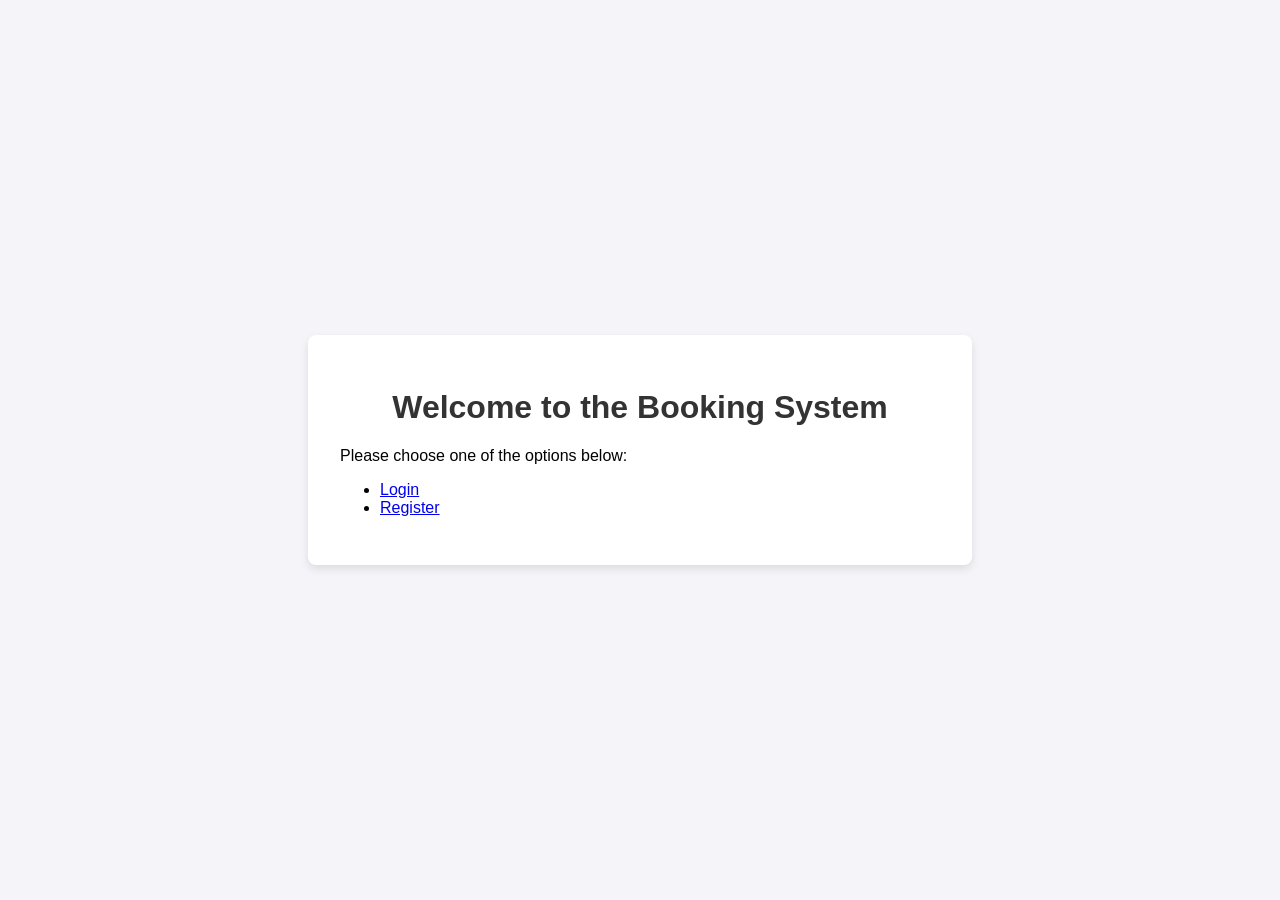
<file: views/index.html>
<!DOCTYPE html>
<html lang="en">
<head>
    <meta charset="UTF-8">
    <meta name="viewport" content="width=device-width, initial-scale=1.0">
    <title>Home</title>
    <link rel="stylesheet" href="/static/styles.css">
</head>
<body>
    <div class="container">
        <h1>Welcome to the Booking System</h1>
        <p>Please choose one of the options below:</p>
        <ul>
            <li><a href="/login">Login</a></li>
            <li><a href="/register">Register</a></li>
        </ul>
    </div>
</body>
</html>
</file>
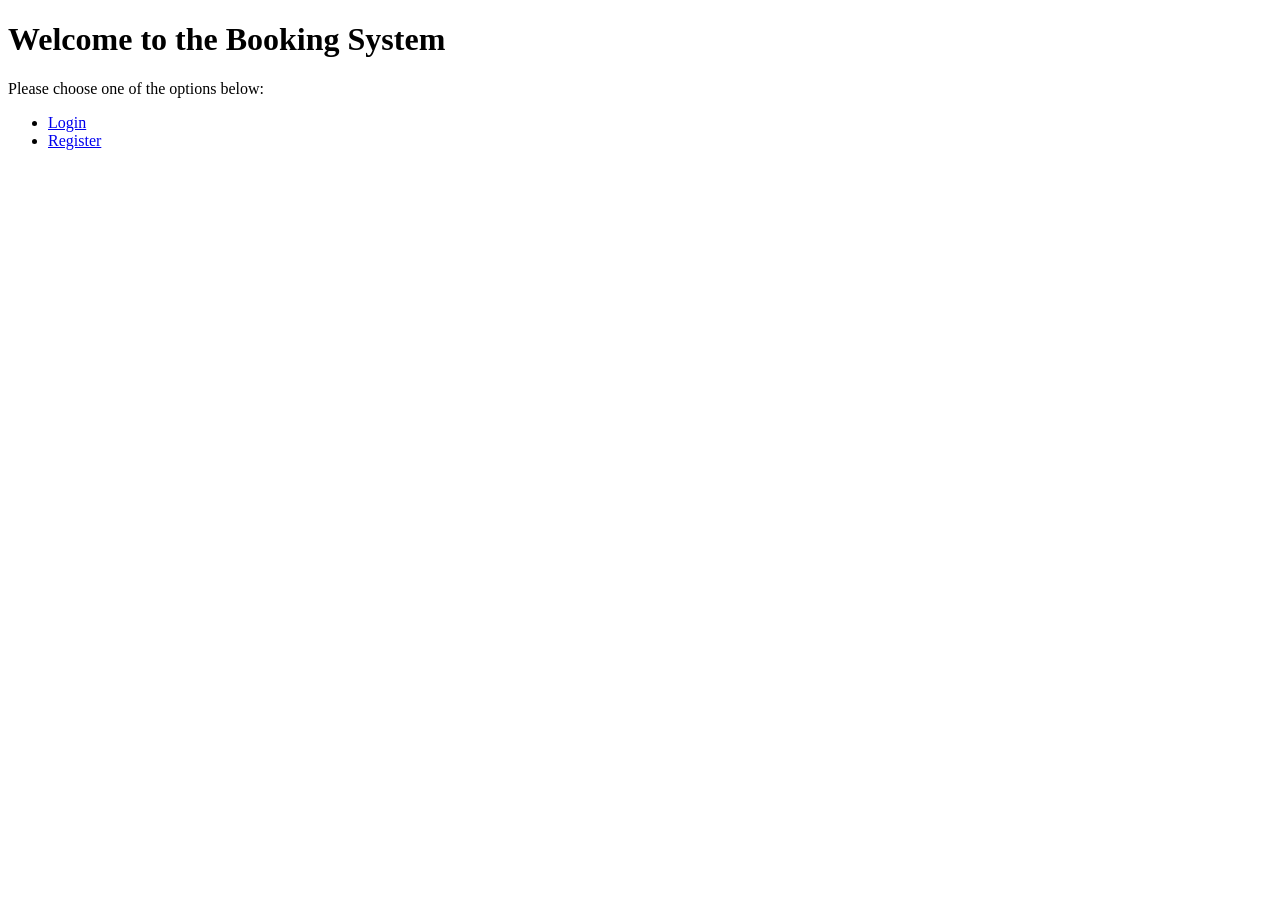
<file: etusivu.html>
<!DOCTYPE html>
<html lang="en">
<head>
    <meta charset="UTF-8">
    <meta name="viewport" content="width=device-width, initial-scale=1.0">
    <title>Home</title>
</head>
<body>
    <div class="container">
        <h1>Welcome to the Booking System</h1>
        <p>Please choose one of the options below:</p>
        <ul>
            <li><a href="/login">Login</a></li>
            <li><a href="/register">Register</a></li>
        </ul>
    </div>
</body>
</html>
</file>
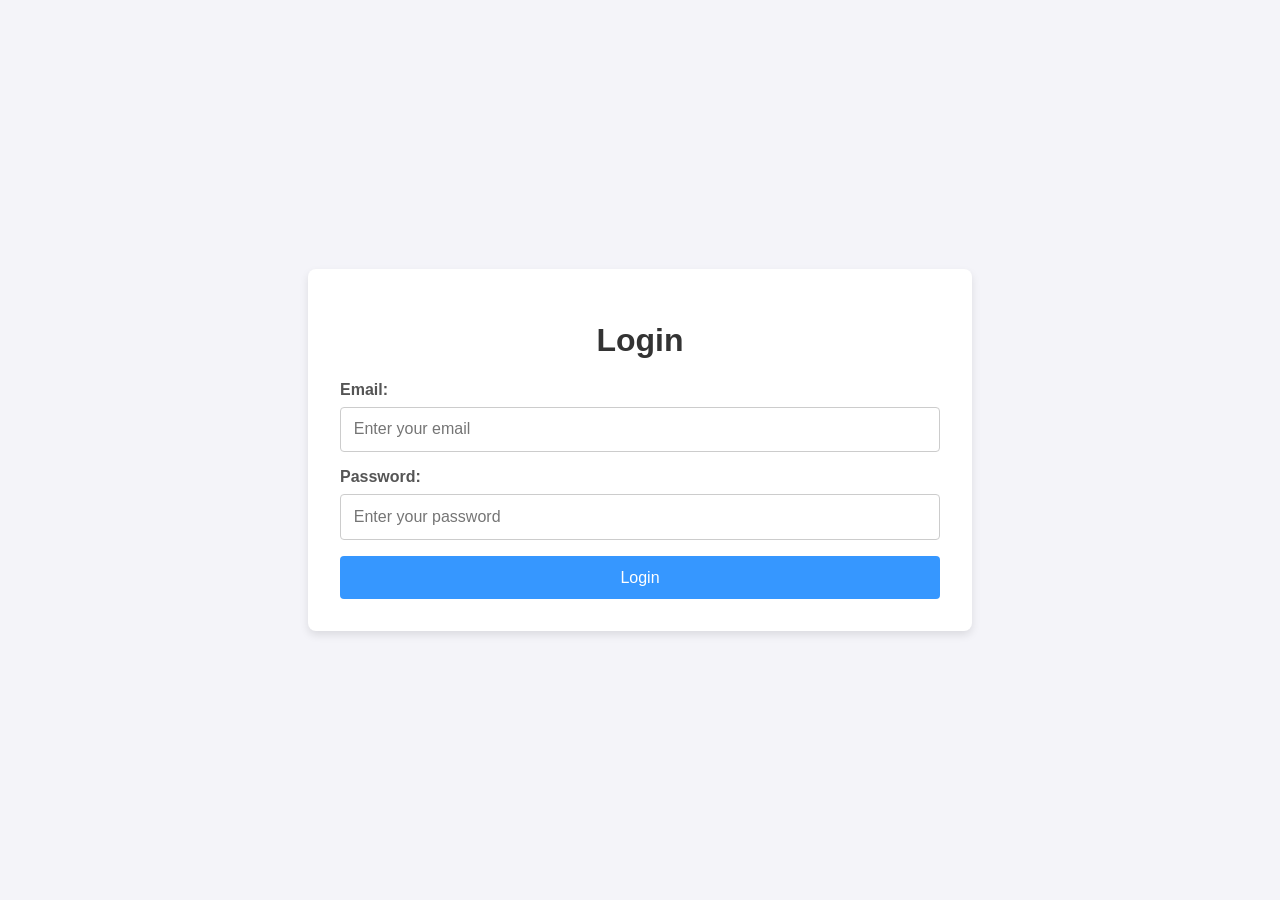
<file: login.html>
<!DOCTYPE html>
<html lang="en">
<head>
    <meta charset="UTF-8">
    <meta name="viewport" content="width=device-width, initial-scale=1.0">
    <title>User Login</title>
    <link rel="stylesheet" href="/static/styles.css">  <!-- Linkitä ulkoinen CSS-tiedosto -->
</head>
<body>
    <div class="container">
        <h1>Login</h1>
        <form action="/login" method="POST">
            <label for="username">Email:</label>
            <input type="email" id="username" name="username" placeholder="Enter your email" required>

            <label for="password">Password:</label>
            <input type="password" id="password" name="password" placeholder="Enter your password" required>

            <button type="submit">Login</button>
        </form>
    </div>
</body>
</html>
</file>
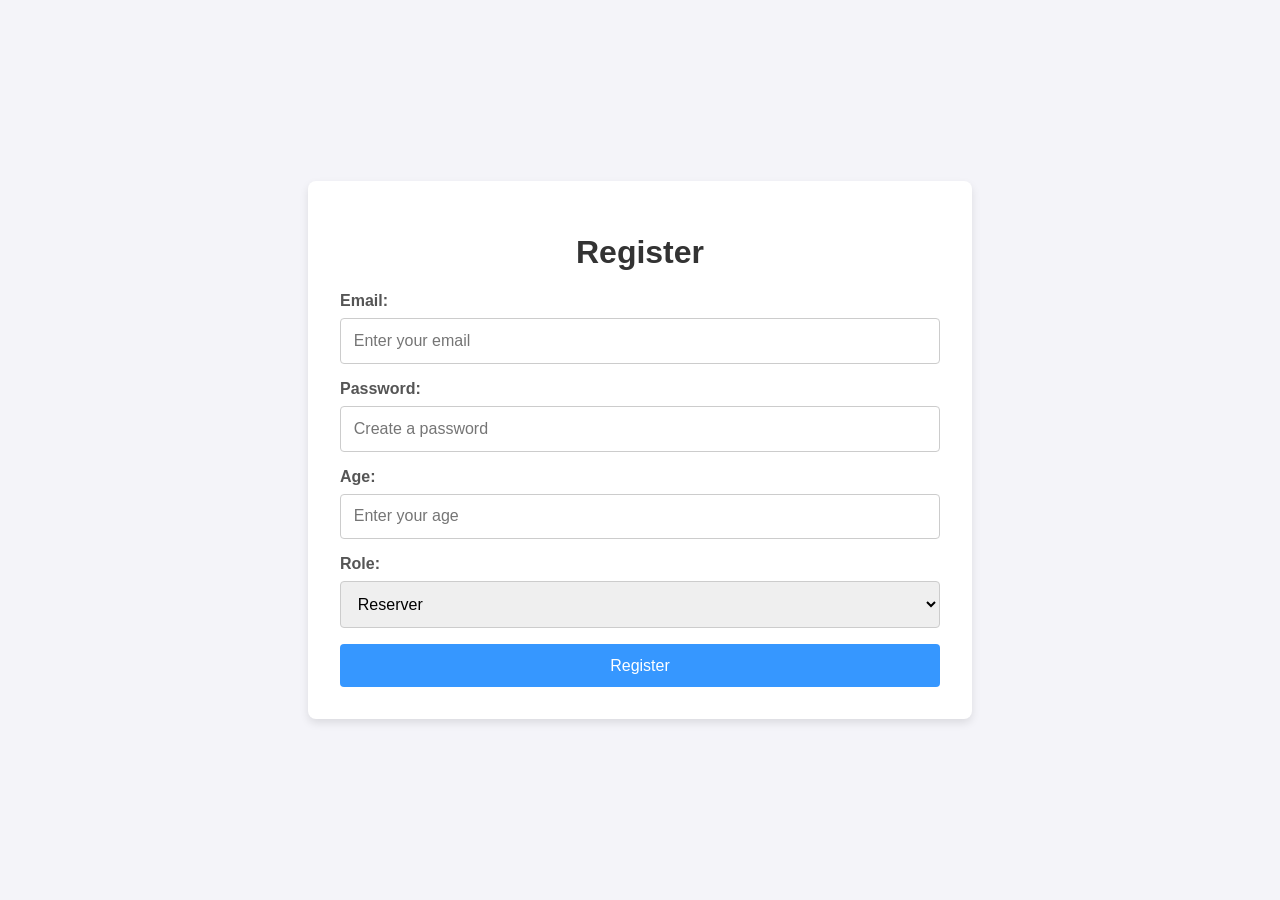
<file: register.html>
<!DOCTYPE html>
<html lang="en">
<head>
    <meta charset="UTF-8">
    <meta name="viewport" content="width=device-width, initial-scale=1.0">
    <title>User Registration</title>
    <link rel="stylesheet" href="/static/styles.css">  <!-- Linkitä ulkoinen CSS-tiedosto -->
</head>
<body>
    <div class="container">
        <h1>Register</h1>
        <form action="/register" method="POST">
            <label for="username">Email:</label>
            <input type="email" id="username" name="username" placeholder="Enter your email" required>

            <label for="password">Password:</label>
            <input type="password" id="password" name="password" placeholder="Create a password" required>

            <label for="age">Age:</label>
            <input type="number" id="age" name="age" placeholder="Enter your age" min="0" required>

            <label for="role">Role:</label>
            <select id="role" name="role">
                <option value="reserver">Reserver</option>
                <option value="admin">Administrator</option>
            </select>

            <button type="submit">Register</button>
        </form>
    </div>
</body>
</html>
</file>
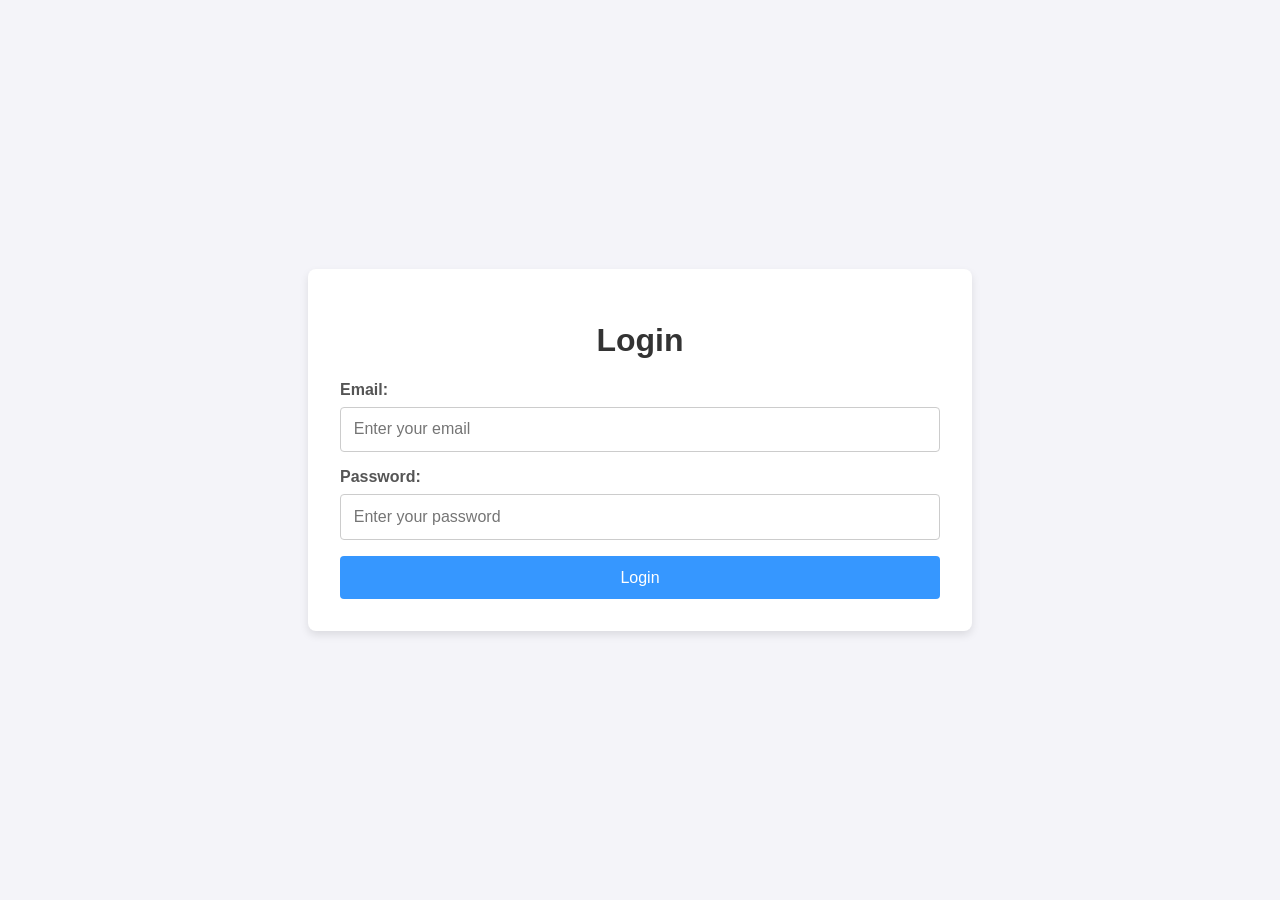
<file: views/login.html>
<!DOCTYPE html>
<html lang="en">
<head>
    <meta charset="UTF-8">
    <meta name="viewport" content="width=device-width, initial-scale=1.0">
    <title>User Login</title>
    <link rel="stylesheet" href="/static/styles.css">
</head>
<body>
    <div class="container">
        <h1>Login</h1>
        <form action="/login" method="POST">
            <label for="username">Email:</label>
            <input type="email" id="username" name="username" placeholder="Enter your email" required>

            <label for="password">Password:</label>
            <input type="password" id="password" name="password" placeholder="Enter your password" required>

            <button type="submit">Login</button>
        </form>
    </div>
</body>
</html>
</file>
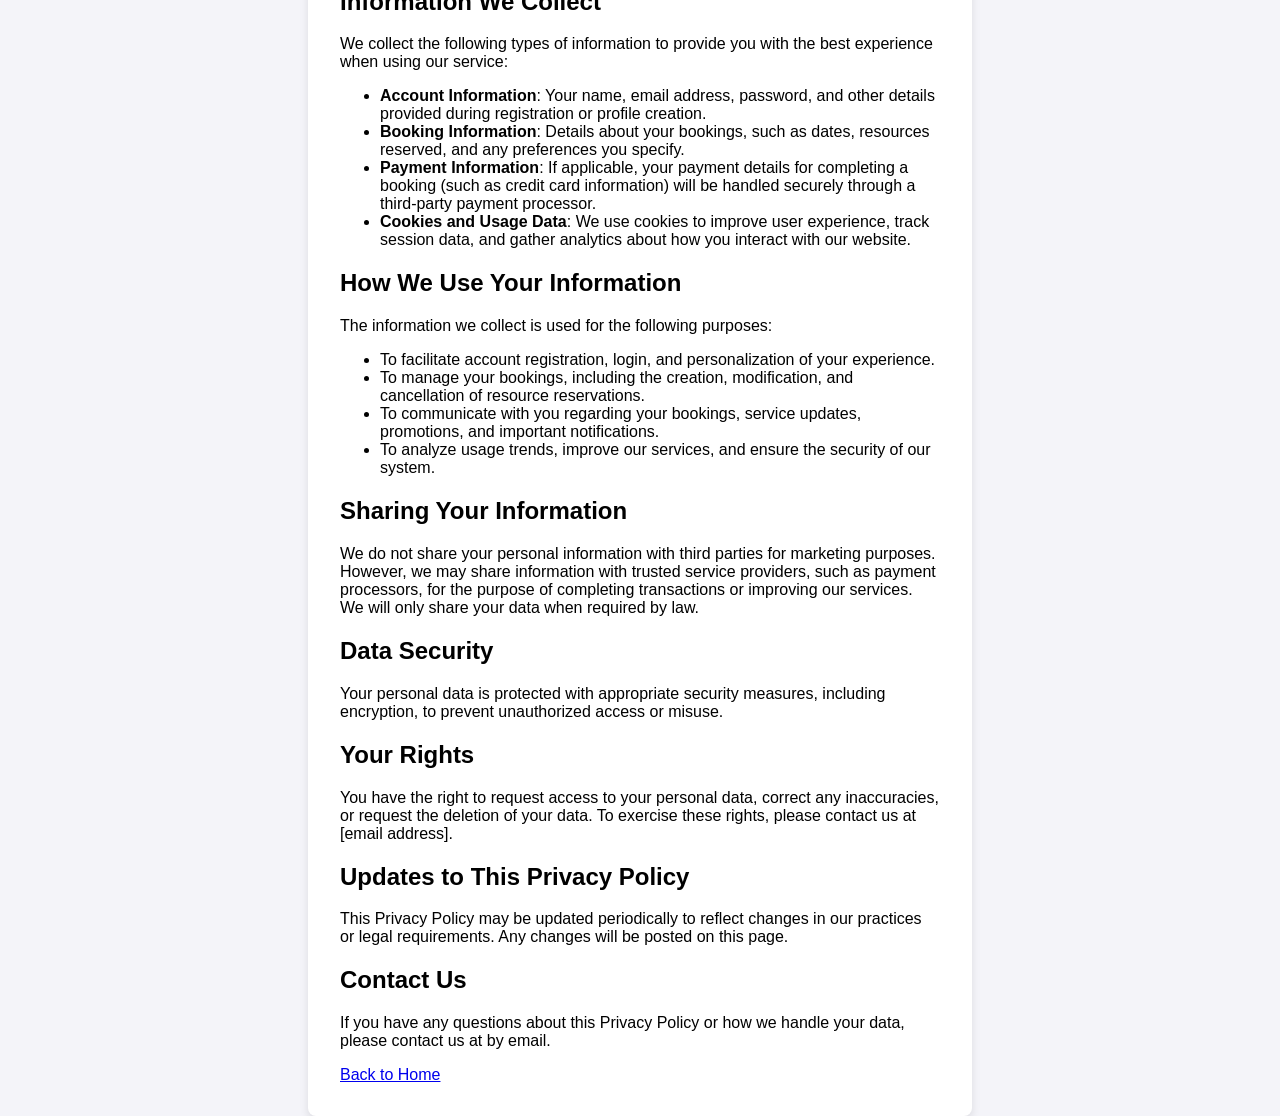
<file: views/privacyPolicy.html>
<!DOCTYPE html>
<html lang="en">
<head>
    <meta charset="UTF-8">
    <meta name="viewport" content="width=device-width, initial-scale=1.0">
    <title>Privacy Policy</title>
    <link rel="stylesheet" href="/static/styles.css">
</head>
<body>
    <div class="container">
        <h1>Privacy Policy</h1>

        <p>At Booking System, we respect your privacy and are committed to protecting your personal information. This Privacy Policy explains how we collect, use, and safeguard your personal information when you use our booking system and related services.</p>
        
        <h2>Information We Collect</h2>
        <p>We collect the following types of information to provide you with the best experience when using our service:</p>
        <ul>
          <li><strong>Account Information</strong>: Your name, email address, password, and other details provided during registration or profile creation.</li>
          <li><strong>Booking Information</strong>: Details about your bookings, such as dates, resources reserved, and any preferences you specify.</li>
          <li><strong>Payment Information</strong>: If applicable, your payment details for completing a booking (such as credit card information) will be handled securely through a third-party payment processor.</li>
          <li><strong>Cookies and Usage Data</strong>: We use cookies to improve user experience, track session data, and gather analytics about how you interact with our website.</li>
        </ul>
        
        <h2>How We Use Your Information</h2>
        <p>The information we collect is used for the following purposes:</p>
        <ul>
          <li>To facilitate account registration, login, and personalization of your experience.</li>
          <li>To manage your bookings, including the creation, modification, and cancellation of resource reservations.</li>
          <li>To communicate with you regarding your bookings, service updates, promotions, and important notifications.</li>
          <li>To analyze usage trends, improve our services, and ensure the security of our system.</li>
        </ul>
        
        <h2>Sharing Your Information</h2>
        <p>We do not share your personal information with third parties for marketing purposes. However, we may share information with trusted service providers, such as payment processors, for the purpose of completing transactions or improving our services. We will only share your data when required by law.</p>
        
        <h2>Data Security</h2>
        <p>Your personal data is protected with appropriate security measures, including encryption, to prevent unauthorized access or misuse.</p>
        
        <h2>Your Rights</h2>
        <p>You have the right to request access to your personal data, correct any inaccuracies, or request the deletion of your data. To exercise these rights, please contact us at [email address].</p>
        
        <h2>Updates to This Privacy Policy</h2>
        <p>This Privacy Policy may be updated periodically to reflect changes in our practices or legal requirements. Any changes will be posted on this page.</p>
        
        <h2>Contact Us</h2>
        <p>If you have any questions about this Privacy Policy or how we handle your data, please contact us at by email.</p>
        
        
        <a href="/">Back to Home</a>
    </div>
</body>
</html>
</file>
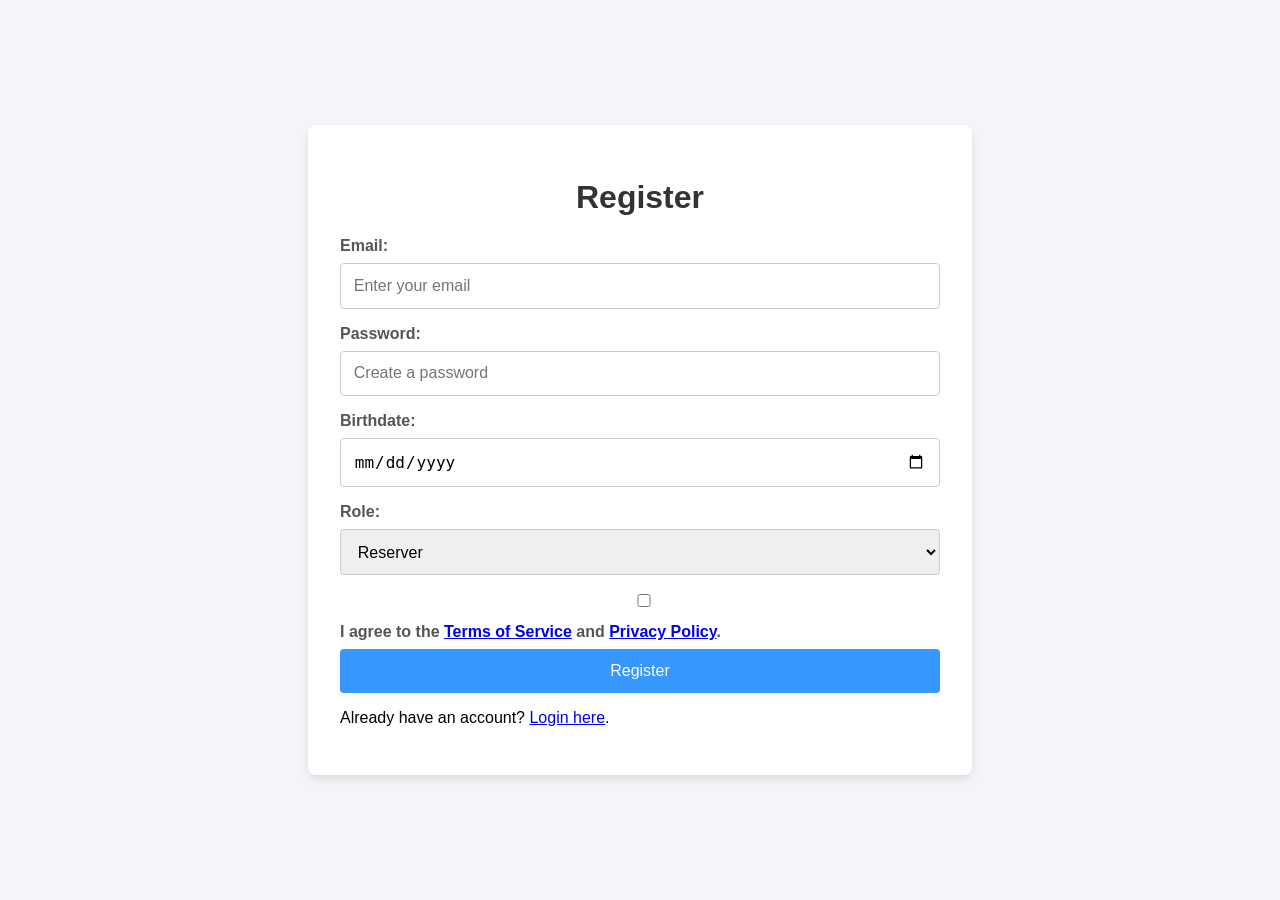
<file: views/register.html>
<!DOCTYPE html>
<html lang="en">

<head>
    <meta charset="UTF-8">
    <meta name="viewport" content="width=device-width, initial-scale=1.0">
    <title>User Registration</title>
    <link rel="stylesheet" href="/static/styles.css"> <!-- Link to external CSS -->
</head>

<body>
    <div class="container">
        <h1>Register</h1>
        <form action="/register" method="POST">
            <label for="username">Email:</label>
            <input type="email" id="username" name="username" placeholder="Enter your email" required>
            <label for="password">Password:</label>
            <input type="password" id="password" name="password" placeholder="Create a password" required>
            <label for="birthdate">Birthdate:</label>
            <input type="date" id="birthdate" name="birthdate" required>
            <label for="role">Role:</label>
            <select id="role" name="role">
                <option value="reserver">Reserver</option>
                <option value="administrator">Administrator</option>
            </select>


            <label for="terms">
                <input type="checkbox" id="terms" name="terms" required>
                I agree to the <a href="/terms" target="_blank">Terms of Service</a> and <a href="/privacynotice" target="_blank">Privacy Policy</a>.
            </label>
            <button type="submit">Register</button>
        </form>
        <p>Already have an account? <a href="/login">Login here</a>.</p>
    </div>
</body>

</html>
</file>
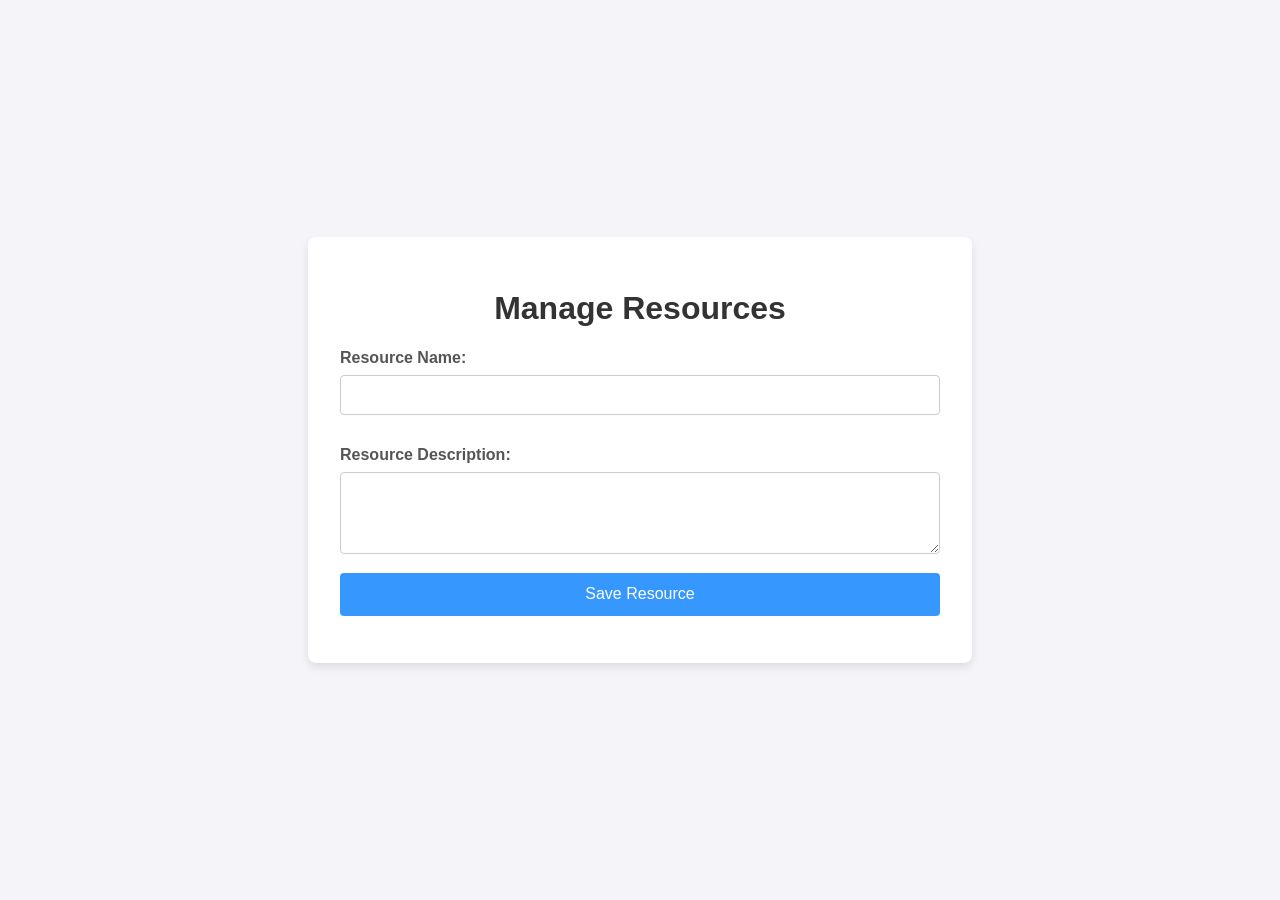
<file: views/resource.html>
<!DOCTYPE html>
<html lang="en">
<head>
    <meta charset="UTF-8">
    <meta name="viewport" content="width=device-width, initial-scale=1.0">
    <title>Manage Resources</title>
    <link rel="stylesheet" href="/static/styles.css">
</head>
<body>
    <div class="container">
        <h1>Manage Resources</h1>
        <form action="/resources" method="POST">
            <!-- Resource ID (hidden for new entries) -->
            <input type="hidden" name="resource_id" id="resource_id">

            <!-- Resource Name -->
            <div class="form-group">
                <label for="resource_name">Resource Name:</label>
                <input type="text" name="resource_name" id="resource_name" maxlength="100" required>
            </div>

            <!-- Resource Description -->
            <div class="form-group">
                <label for="resource_description">Resource Description:</label>
                <textarea name="resource_description" id="resource_description" rows="4" required></textarea>
            </div>

            <!-- Submit Button -->
            <div class="form-group">
                <button type="submit">Save Resource</button>
            </div>
        </form>
    </div>
</body>
</html>
</file>
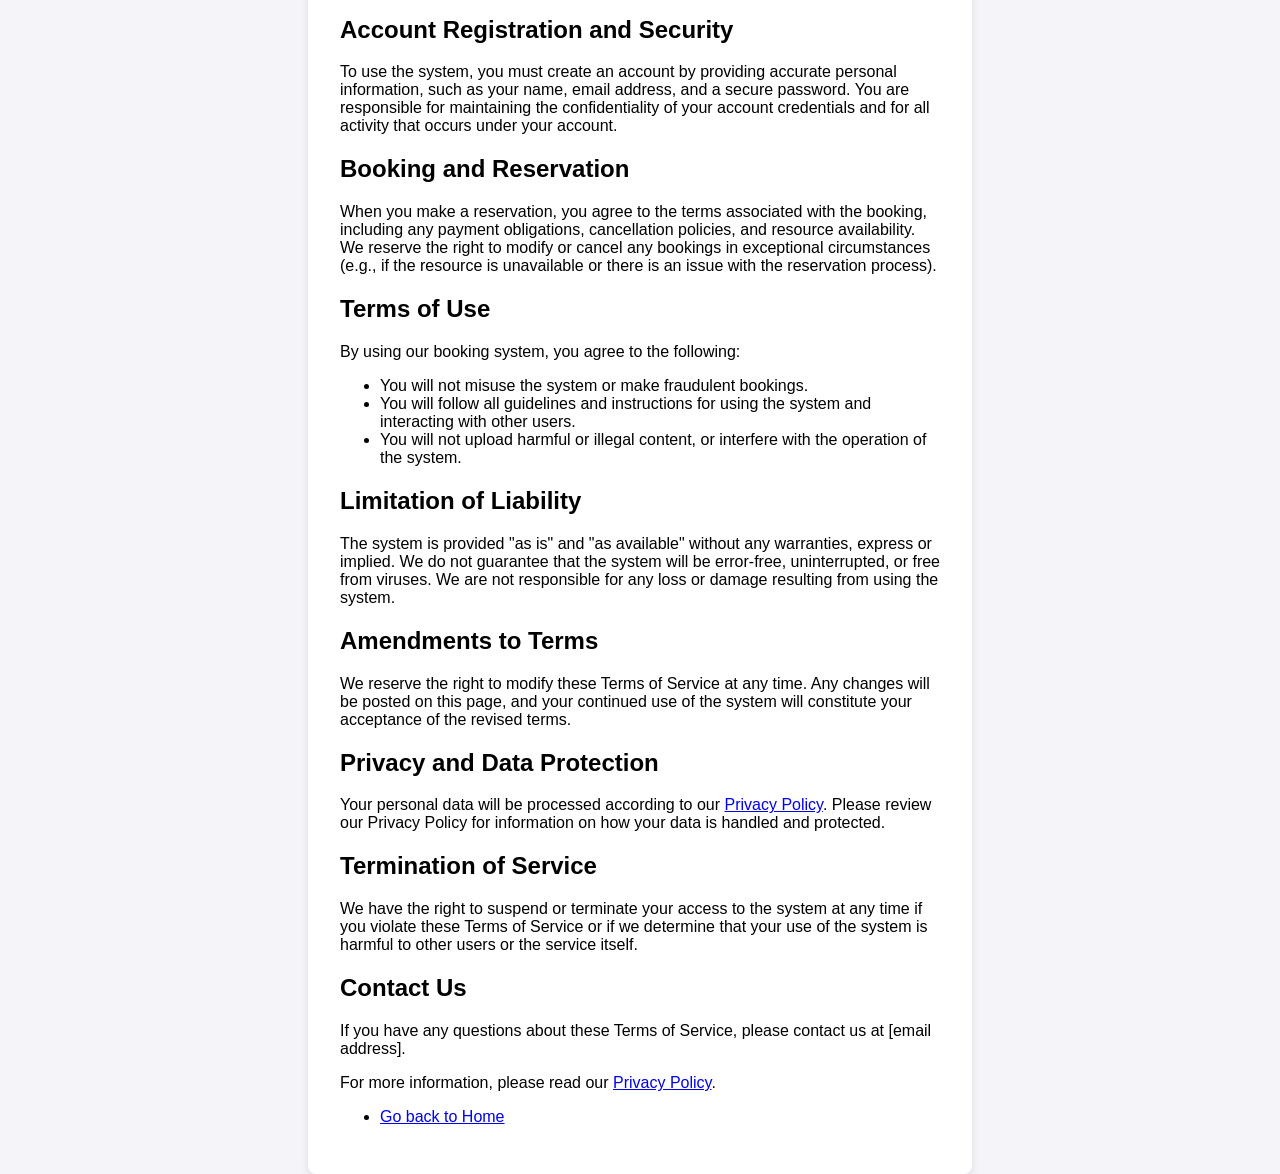
<file: views/terms.html>
<!DOCTYPE html>
<html lang="en">
<head>
    <meta charset="UTF-8">
    <meta name="viewport" content="width=device-width, initial-scale=1.0">
    <title>Terms of Service</title>
    <link rel="stylesheet" href="/static/styles.css">
</head>
<body>
    <div class="container">
        <h1>Terms of Service</h1>

        <p>By using our booking system and related services, you agree to the following terms and conditions. Please read these terms carefully before using the service.</p>
        
        <h2>General Terms</h2>
        <p>Our booking system allows you to reserve resources, manage your bookings, and access various features related to your account. By registering and using the system, you agree to comply with these Terms of Service.</p>
        
        <h2>Account Registration and Security</h2>
        <p>To use the system, you must create an account by providing accurate personal information, such as your name, email address, and a secure password. You are responsible for maintaining the confidentiality of your account credentials and for all activity that occurs under your account.</p>
        
        <h2>Booking and Reservation</h2>
        <p>When you make a reservation, you agree to the terms associated with the booking, including any payment obligations, cancellation policies, and resource availability. We reserve the right to modify or cancel any bookings in exceptional circumstances (e.g., if the resource is unavailable or there is an issue with the reservation process).</p>
        
        <h2>Terms of Use</h2>
        <p>By using our booking system, you agree to the following:</p>
        <ul>
          <li>You will not misuse the system or make fraudulent bookings.</li>
          <li>You will follow all guidelines and instructions for using the system and interacting with other users.</li>
          <li>You will not upload harmful or illegal content, or interfere with the operation of the system.</li>
        </ul>
        
        <h2>Limitation of Liability</h2>
        <p>The system is provided "as is" and "as available" without any warranties, express or implied. We do not guarantee that the system will be error-free, uninterrupted, or free from viruses. We are not responsible for any loss or damage resulting from using the system.</p>
        
        <h2>Amendments to Terms</h2>
        <p>We reserve the right to modify these Terms of Service at any time. Any changes will be posted on this page, and your continued use of the system will constitute your acceptance of the revised terms.</p>
        
        <h2>Privacy and Data Protection</h2>
        <p>Your personal data will be processed according to our <a href="/privacy-policy">Privacy Policy</a>. Please review our Privacy Policy for information on how your data is handled and protected.</p>
        
        <h2>Termination of Service</h2>
        <p>We have the right to suspend or terminate your access to the system at any time if you violate these Terms of Service or if we determine that your use of the system is harmful to other users or the service itself.</p>
        
        <h2>Contact Us</h2>
        <p>If you have any questions about these Terms of Service, please contact us at [email address].</p>
        
        
        <!-- Add the link to the privacy policy -->
        <p>For more information, please read our <a href="/privacynotice" target="_blank">Privacy Policy</a>.</p>
        
        <!-- Include the full Terms of Service here -->
        <ul>
            <li><a href="/">Go back to Home</a></li>
        </ul>
    </div>
</body>
</html>
</file>
<file: static/styles.css>
body {
    font-family: Arial, sans-serif;
    background-color: #f4f4f9;
    display: flex;
    justify-content: center;
    align-items: center;
    height: 100vh;
    margin: 0;
}

.container {
    background-color: white;
    padding: 2rem;
    border-radius: 8px;
    box-shadow: 0 4px 8px rgba(0, 0, 0, 0.1);
    width: 100%;
    max-width: 600px;
}

h1 {
    text-align: center;
    color: #333;
}

.form-group {
    margin-bottom: 15px;
}

label {
    font-weight: bold;
    color: #555;
    display: block;
    margin-bottom: 0.5rem;
}

input,
select {
    width: 100%;
    padding: 0.8rem;
    margin-bottom: 1rem;
    border: 1px solid #ccc;
    border-radius: 4px;
    box-sizing: border-box;
    font-size: 1rem;
}

input[type="text"],
textarea,
button {
    width: 100%; /* Make all inputs, textarea, and button the same width */
    padding: 10px;
    border: 1px solid #ccc;
    border-radius: 4px;
    box-sizing: border-box; /* Ensures padding is included in the width */
}

button {
    width: 100%;
    background-color: #007bffc9;
    color: white;
    padding: 0.8rem;
    border: none;
    border-radius: 4px;
    font-size: 1rem;
    cursor: pointer;
}

button:hover {
    background-color: #0056b3;
}

.error {
    color: red;
    font-size: 0.9rem;
}

.success {
    color: green;
    font-size: 0.9rem;
}

/* Responsive design for mobile screens */
@media (max-width: 600px) {
    .container {
        padding: 1.5rem;
        width: 100%;
    }
}

table {
    width: 100%;
    border-collapse: collapse;
    margin: 20px 0;
    font-size: 16px;
    text-align: left;
}

th, td {
    border: 1px solid #ddd;
    padding: 8px;
}

th {
    background-color: #f4f4f4;
    font-weight: bold;
}

tr:nth-child(even) {
    background-color: #f9f9f9;
}
</file>
